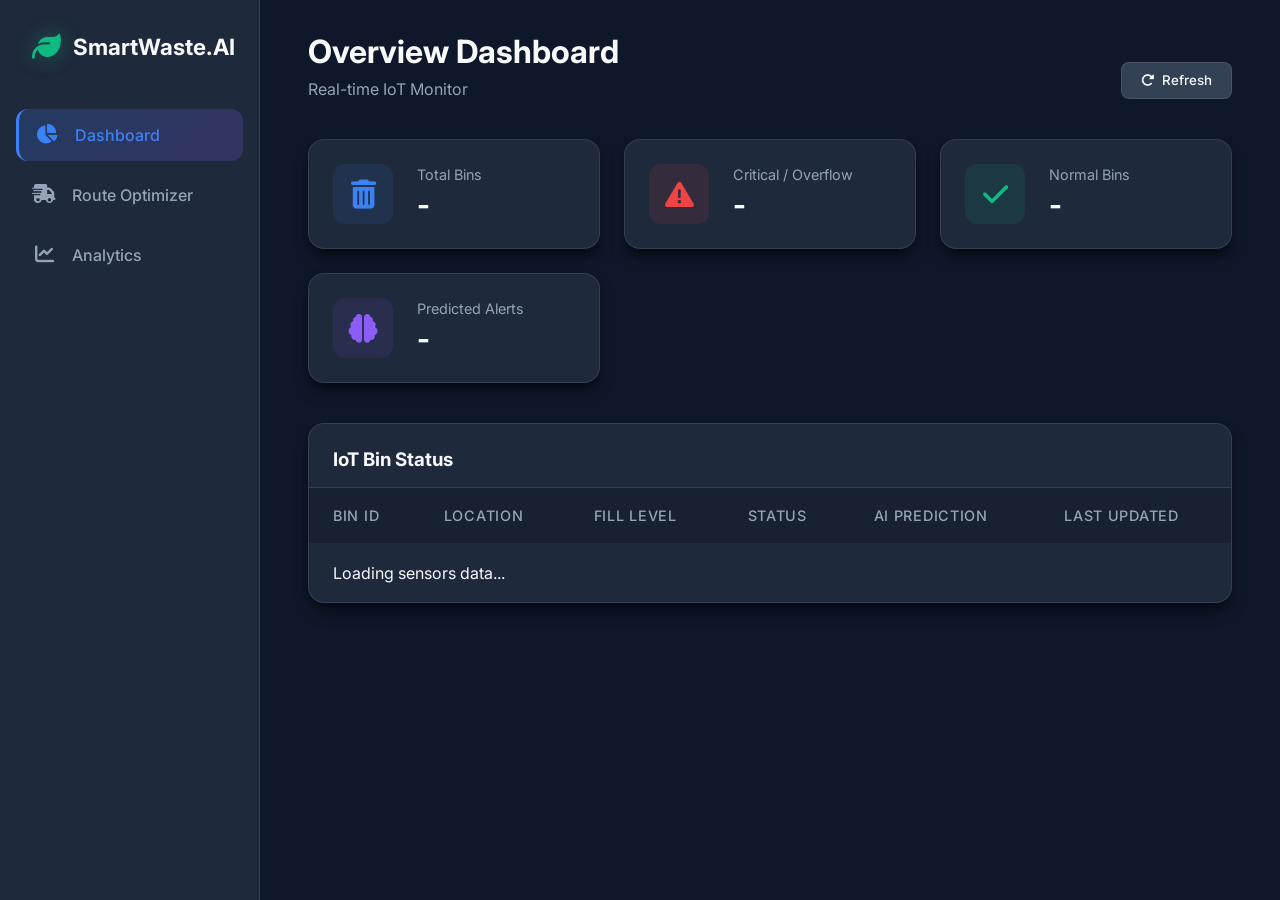
<file: frontend/index.html>
<!DOCTYPE html>
<html lang="en">
<head>
    <meta charset="UTF-8">
    <meta name="viewport" content="width=device-width, initial-scale=1.0">
    <title>Smart Waste Dashboard</title>
    <!-- Google Fonts for Modern Typography -->
    <link href="https://fonts.googleapis.com/css2?family=Inter:wght@300;400;500;600;700&display=swap" rel="stylesheet">
    <link rel="stylesheet" href="style.css">
    <!-- Font Awesome for Icons -->
    <link rel="stylesheet" href="https://cdnjs.cloudflare.com/ajax/libs/font-awesome/6.4.0/css/all.min.css">
</head>
<body class="dark-theme">
    
    <nav class="sidebar">
        <div class="logo">
            <i class="fa-solid fa-leaf"></i>
            <h2>SmartWaste.AI</h2>
        </div>
        <ul class="nav-links">
            <li class="active"><a href="index.html"><i class="fa-solid fa-chart-pie"></i> Dashboard</a></li>
            <li><a href="route.html"><i class="fa-solid fa-truck-fast"></i> Route Optimizer</a></li>
            <li><a href="analytics.html"><i class="fa-solid fa-chart-line"></i> Analytics</a></li>
        </ul>
    </nav>

    <main class="content">
        <header>
            <div class="header-title">
                <h1>Overview Dashboard</h1>
                <p>Real-time IoT Monitor</p>
            </div>
            <div class="header-actions">
                <button id="refreshBtn" class="premium-btn"><i class="fa-solid fa-rotate-right"></i> Refresh</button>
            </div>
        </header>

        <section class="kpi-cards">
            <div class="card kpi-card">
                <div class="kpi-icon total"><i class="fa-solid fa-trash-can"></i></div>
                <div class="kpi-info">
                    <p>Total Bins</p>
                    <h3 id="totalBins">-</h3>
                </div>
            </div>
            <div class="card kpi-card">
                <div class="kpi-icon critical"><i class="fa-solid fa-triangle-exclamation"></i></div>
                <div class="kpi-info">
                    <p>Critical / Overflow</p>
                    <h3 id="criticalBins">-</h3>
                </div>
            </div>
            <div class="card kpi-card">
                <div class="kpi-icon normal"><i class="fa-solid fa-check"></i></div>
                <div class="kpi-info">
                    <p>Normal Bins</p>
                    <h3 id="normalBins">-</h3>
                </div>
            </div>
            <div class="card kpi-card">
                <div class="kpi-icon pred"><i class="fa-solid fa-brain"></i></div>
                <div class="kpi-info">
                    <p>Predicted Alerts</p>
                    <h3 id="predictedBins">-</h3>
                </div>
            </div>
        </section>

        <section class="main-panel">
            <div class="card table-card">
                <div class="card-header">
                    <h3>IoT Bin Status</h3>
                </div>
                <div class="table-container">
                    <table id="binsTable">
                        <thead>
                            <tr>
                                <th>Bin ID</th>
                                <th>Location</th>
                                <th>Fill Level</th>
                                <th>Status</th>
                                <th>AI Prediction</th>
                                <th>Last Updated</th>
                            </tr>
                        </thead>
                        <tbody id="binsList">
                            <!-- Rows will be populated by JS -->
                            <tr><td colspan="6" class="table-loading">Loading sensors data...</td></tr>
                        </tbody>
                    </table>
                </div>
            </div>
        </section>
    </main>

    <script src="script.js"></script>
</body>
</html>
</file>
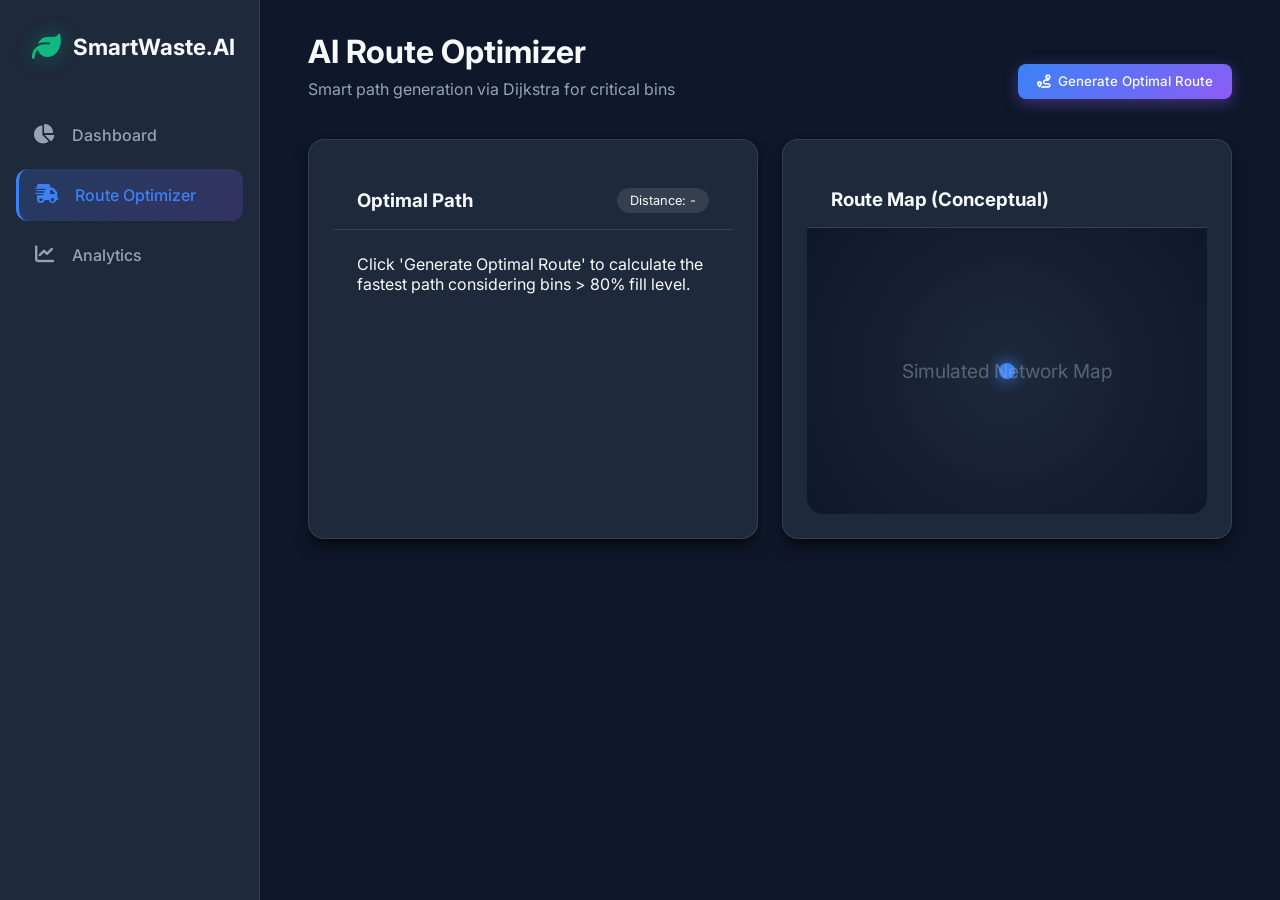
<file: frontend/route.html>
<!DOCTYPE html>
<html lang="en">
<head>
    <meta charset="UTF-8">
    <meta name="viewport" content="width=device-width, initial-scale=1.0">
    <title>Route Optimizer | Smart Waste</title>
    <link href="https://fonts.googleapis.com/css2?family=Inter:wght@300;400;500;600;700&display=swap" rel="stylesheet">
    <link rel="stylesheet" href="style.css">
    <link rel="stylesheet" href="https://cdnjs.cloudflare.com/ajax/libs/font-awesome/6.4.0/css/all.min.css">
</head>
<body class="dark-theme">
    
    <nav class="sidebar">
        <div class="logo">
            <i class="fa-solid fa-leaf"></i>
            <h2>SmartWaste.AI</h2>
        </div>
        <ul class="nav-links">
            <li><a href="index.html"><i class="fa-solid fa-chart-pie"></i> Dashboard</a></li>
            <li class="active"><a href="route.html"><i class="fa-solid fa-truck-fast"></i> Route Optimizer</a></li>
            <li><a href="analytics.html"><i class="fa-solid fa-chart-line"></i> Analytics</a></li>
        </ul>
    </nav>

    <main class="content">
        <header>
            <div class="header-title">
                <h1>AI Route Optimizer</h1>
                <p>Smart path generation via Dijkstra for critical bins</p>
            </div>
            <div class="header-actions">
                <button id="optimizeBtn" class="premium-btn primary-gradient"><i class="fa-solid fa-route"></i> Generate Optimal Route</button>
            </div>
        </header>

        <section class="main-panel dual-panel">
            <div class="card route-list-card">
                <div class="card-header">
                    <h3>Optimal Path</h3>
                    <span id="routeDistance" class="badge">Distance: -</span>
                </div>
                <div class="route-container" id="routeContainer">
                    <p class="empty-state">Click 'Generate Optimal Route' to calculate the fastest path considering bins > 80% fill level.</p>
                </div>
            </div>
            
            <div class="card map-illustration-card">
                <div class="card-header">
                    <h3>Route Map (Conceptual)</h3>
                </div>
                <!-- Interactive generic representation -->
                <div class="map-mockup" id="mapMockup">
                    <div class="dot depot" style="top: 50%; left: 50%;"></div>
                    <p class="map-placeholder">Simulated Network Map</p>
                </div>
            </div>
        </section>
    </main>

    <script src="script.js"></script>
</body>
</html>
</file>
<file: frontend/style.css>
/* Modern Dark Theme Variables */
:root {
    --bg-dark: #0f172a;      /* Slate 900 */
    --bg-panel: #1e293b;     /* Slate 800 */
    --bg-card: #334155;      /* Slate 700 */
    
    --text-main: #f8fafc;    /* Slate 50 */
    --text-muted: #94a3b8;   /* Slate 400 */
    
    --primary: #3b82f6;      /* Blue 500 */
    --primary-hover: #2563eb;
    --acc-green: #10b981;    /* Emerald 500 */
    --acc-red: #ef4444;      /* Red 500 */
    --acc-yellow: #f59e0b;   /* Amber 500 */
    --acc-purple: #8b5cf6;   /* Violet 500 */
    
    --border-color: rgba(255, 255, 255, 0.1);
    --shadow: 0 10px 15px -3px rgba(0, 0, 0, 0.5), 0 4px 6px -2px rgba(0, 0, 0, 0.25);
    
    --radius-lg: 16px;
    --radius-md: 12px;
    --radius-sm: 8px;
    
    --transition: all 0.3s ease;
}

* {
    margin: 0;
    padding: 0;
    box-sizing: border-box;
    font-family: 'Inter', sans-serif;
}

body.dark-theme {
    background-color: var(--bg-dark);
    color: var(--text-main);
    display: flex;
    min-height: 100vh;
}

/* Sidebar Styling */
.sidebar {
    width: 260px;
    background-color: var(--bg-panel);
    border-right: 1px solid var(--border-color);
    padding: 2rem 1rem;
    display: flex;
    flex-direction: column;
}

.logo {
    display: flex;
    align-items: center;
    gap: 12px;
    color: var(--acc-green);
    margin-bottom: 3rem;
    padding-left: 1rem;
}

.logo h2 {
    color: var(--text-main);
    font-size: 1.4rem;
    font-weight: 700;
}

.logo i {
    font-size: 1.8rem;
    filter: drop-shadow(0 0 10px rgba(16, 185, 129, 0.4));
}

.nav-links {
    list-style: none;
    display: flex;
    flex-direction: column;
    gap: 0.5rem;
}

.nav-links li a {
    display: flex;
    align-items: center;
    gap: 1rem;
    padding: 1rem;
    color: var(--text-muted);
    text-decoration: none;
    border-radius: var(--radius-md);
    transition: var(--transition);
    font-weight: 500;
}

.nav-links li a:hover {
    background-color: rgba(255, 255, 255, 0.05);
    color: var(--text-main);
}

.nav-links li.active a {
    background: linear-gradient(135deg, rgba(59, 130, 246, 0.2), rgba(139, 92, 246, 0.2));
    color: var(--primary);
    border-left: 3px solid var(--primary);
}

.nav-links li.active a i {
    color: var(--primary);
}

.nav-links li a i {
    font-size: 1.2rem;
    width: 24px;
    text-align: center;
}

/* Main Content */
.content {
    flex: 1;
    padding: 2rem 3rem;
    overflow-y: auto;
}

header {
    display: flex;
    justify-content: space-between;
    align-items: flex-end;
    margin-bottom: 2.5rem;
}

.header-title h1 {
    font-size: 2rem;
    font-weight: 700;
    margin-bottom: 0.5rem;
}

.header-title p {
    color: var(--text-muted);
    font-size: 1rem;
}

/* Buttons */
.premium-btn {
    background-color: var(--bg-card);
    color: var(--text-main);
    border: 1px solid var(--border-color);
    padding: 0.6rem 1.2rem;
    border-radius: var(--radius-sm);
    cursor: pointer;
    font-weight: 500;
    display: flex;
    align-items: center;
    gap: 0.5rem;
    transition: var(--transition);
}

.premium-btn:hover {
    background-color: var(--primary);
    border-color: var(--primary);
    transform: translateY(-2px);
    box-shadow: 0 4px 12px rgba(59, 130, 246, 0.3);
}

.primary-gradient {
    background: linear-gradient(135deg, var(--primary), var(--acc-purple));
    border: none;
    box-shadow: 0 4px 15px rgba(139, 92, 246, 0.4);
}

.primary-gradient:hover {
    background: linear-gradient(135deg, var(--primary-hover), #7c3aed);
}

/* Cards */
.card {
    background-color: var(--bg-panel);
    border: 1px solid var(--border-color);
    border-radius: var(--radius-lg);
    padding: 1.5rem;
    box-shadow: var(--shadow);
}

/* KPI Section */
.kpi-cards {
    display: grid;
    grid-template-columns: repeat(auto-fit, minmax(240px, 1fr));
    gap: 1.5rem;
    margin-bottom: 2.5rem;
}

.kpi-card {
    display: flex;
    align-items: center;
    gap: 1.5rem;
    transition: var(--transition);
}

.kpi-card:hover {
    transform: translateY(-5px);
    border-color: rgba(255, 255, 255, 0.2);
}

.kpi-icon {
    width: 60px;
    height: 60px;
    border-radius: var(--radius-md);
    display: flex;
    align-items: center;
    justify-content: center;
    font-size: 1.8rem;
}

.kpi-icon.total { background: rgba(59, 130, 246, 0.1); color: var(--primary); }
.kpi-icon.critical { background: rgba(239, 68, 68, 0.1); color: var(--acc-red); }
.kpi-icon.normal { background: rgba(16, 185, 129, 0.1); color: var(--acc-green); }
.kpi-icon.pred { background: rgba(139, 92, 246, 0.1); color: var(--acc-purple); }

.kpi-info p {
    color: var(--text-muted);
    font-size: 0.9rem;
    margin-bottom: 0.2rem;
}

.kpi-info h3 {
    font-size: 1.8rem;
    font-weight: 700;
}

/* Table */
.table-card {
    padding: 0;
    overflow: hidden;
}

.card-header {
    padding: 1.5rem 1.5rem 1rem;
    border-bottom: 1px solid var(--border-color);
    display: flex;
    justify-content: space-between;
    align-items: center;
}

.table-container {
    width: 100%;
    overflow-x: auto;
}

table {
    width: 100%;
    border-collapse: collapse;
}

th, td {
    padding: 1.2rem 1.5rem;
    text-align: left;
}

th {
    color: var(--text-muted);
    font-weight: 500;
    font-size: 0.9rem;
    text-transform: uppercase;
    letter-spacing: 0.05em;
    background-color: rgba(0, 0, 0, 0.2);
}

tr {
    border-bottom: 1px solid var(--border-color);
    transition: background-color 0.2s;
}

tr:hover {
    background-color: rgba(255, 255, 255, 0.02);
}

tr:last-child {
    border-bottom: none;
}

.status-badge {
    padding: 0.4rem 0.8rem;
    border-radius: 20px;
    font-size: 0.8rem;
    font-weight: 600;
    display: inline-block;
}

.status-normal { background: rgba(16, 185, 129, 0.15); color: #34d399; }
.status-warning { background: rgba(245, 158, 11, 0.15); color: #fbbf24; }
.status-critical { background: rgba(239, 68, 68, 0.15); color: #f87171; }

.pred-badge {
    padding: 0.4rem 0.8rem;
    border-radius: var(--radius-sm);
    font-size: 0.8rem;
    font-weight: 500;
    display: flex;
    align-items: center;
    gap: 0.4rem;
    width: fit-content;
}

.pred-safe { color: var(--text-muted); }
.pred-danger { 
    background: rgba(139, 92, 246, 0.15); 
    color: #a78bfa; 
    border: 1px solid rgba(139, 92, 246, 0.3);
}

/* Fill Level Bar */
.fill-bar-bg {
    width: 100%;
    height: 8px;
    background-color: rgba(255, 255, 255, 0.1);
    border-radius: 4px;
    overflow: hidden;
    margin-top: 6px;
}

.fill-bar {
    height: 100%;
    border-radius: 4px;
    transition: width 1s ease-in-out;
}

.fill-text {
    font-weight: 600;
    font-size: 0.9rem;
}

/* Route & Map Layout */
.dual-panel {
    display: grid;
    grid-template-columns: 1fr 1fr;
    gap: 1.5rem;
}

.route-container {
    padding: 1.5rem;
}

.route-step {
    display: flex;
    gap: 1.5rem;
    margin-bottom: 1.5rem;
    position: relative;
    opacity: 0;
    transform: translateY(10px);
    animation: slideIn 0.3s forwards;
}

@keyframes slideIn {
    to { opacity: 1; transform: translateY(0); }
}

.route-step:not(:last-child)::after {
    content: '';
    position: absolute;
    left: 17px;
    top: 40px;
    bottom: -15px;
    width: 2px;
    background: dashed 2px var(--border-color);
}

.step-icon {
    width: 36px;
    height: 36px;
    border-radius: 50%;
    display: flex;
    align-items: center;
    justify-content: center;
    background-color: var(--primary);
    color: white;
    font-weight: bold;
    z-index: 2;
    box-shadow: 0 0 10px rgba(59, 130, 246, 0.5);
}

.step-info {
    background-color: rgba(0,0,0,0.2);
    padding: 1rem;
    border-radius: var(--radius-sm);
    flex: 1;
    border: 1px solid var(--border-color);
}

.step-info h4 { margin-bottom: 0.3rem; }
.step-info p { color: var(--text-muted); font-size: 0.9rem; }

.badge {
    background-color: rgba(255,255,255,0.1);
    padding: 0.3rem 0.8rem;
    border-radius: 20px;
    font-size: 0.8rem;
}

/* Map Mockup */
.map-illustration-card {
    min-height: 400px;
    display: flex;
    flex-direction: column;
}

.map-mockup {
    flex: 1;
    background: radial-gradient(circle at center, #1e293b 0%, #0f172a 100%);
    position: relative;
    border-radius: 0 0 var(--radius-lg) var(--radius-lg);
    display: flex;
    align-items: center;
    justify-content: center;
    overflow: hidden;
}

.map-placeholder {
    color: var(--text-muted);
    font-size: 1.2rem;
    opacity: 0.5;
    z-index: 10;
}

.dot {
    position: absolute;
    width: 12px;
    height: 12px;
    background-color: var(--acc-red);
    border-radius: 50%;
    box-shadow: 0 0 10px var(--acc-red);
    transform: translate(-50%, -50%);
}

.dot.depot {
    background-color: var(--primary);
    width: 16px;
    height: 16px;
    box-shadow: 0 0 15px var(--primary);
}

.path-line {
    position: absolute;
    background-color: var(--primary);
    height: 2px;
    transform-origin: left center;
    opacity: 0.6;
}

/* Charts Panel */
.charts-panel {
    display: grid;
    grid-template-columns: 2fr 1fr;
    gap: 1.5rem;
}

.chart-card {
    min-height: 400px;
    display: flex;
    flex-direction: column;
}

.chart-container {
    flex: 1;
    padding: 1.5rem;
    position: relative;
}

.donut-container {
    display: flex;
    align-items: center;
    justify-content: center;
}

/* Animations */
@keyframes pulse {
    0% { box-shadow: 0 0 0 0 rgba(239, 68, 68, 0.4); }
    70% { box-shadow: 0 0 0 10px rgba(239, 68, 68, 0); }
    100% { box-shadow: 0 0 0 0 rgba(239, 68, 68, 0); }
}

.pulse-animation {
    animation: pulse 2s infinite;
}
</file>
